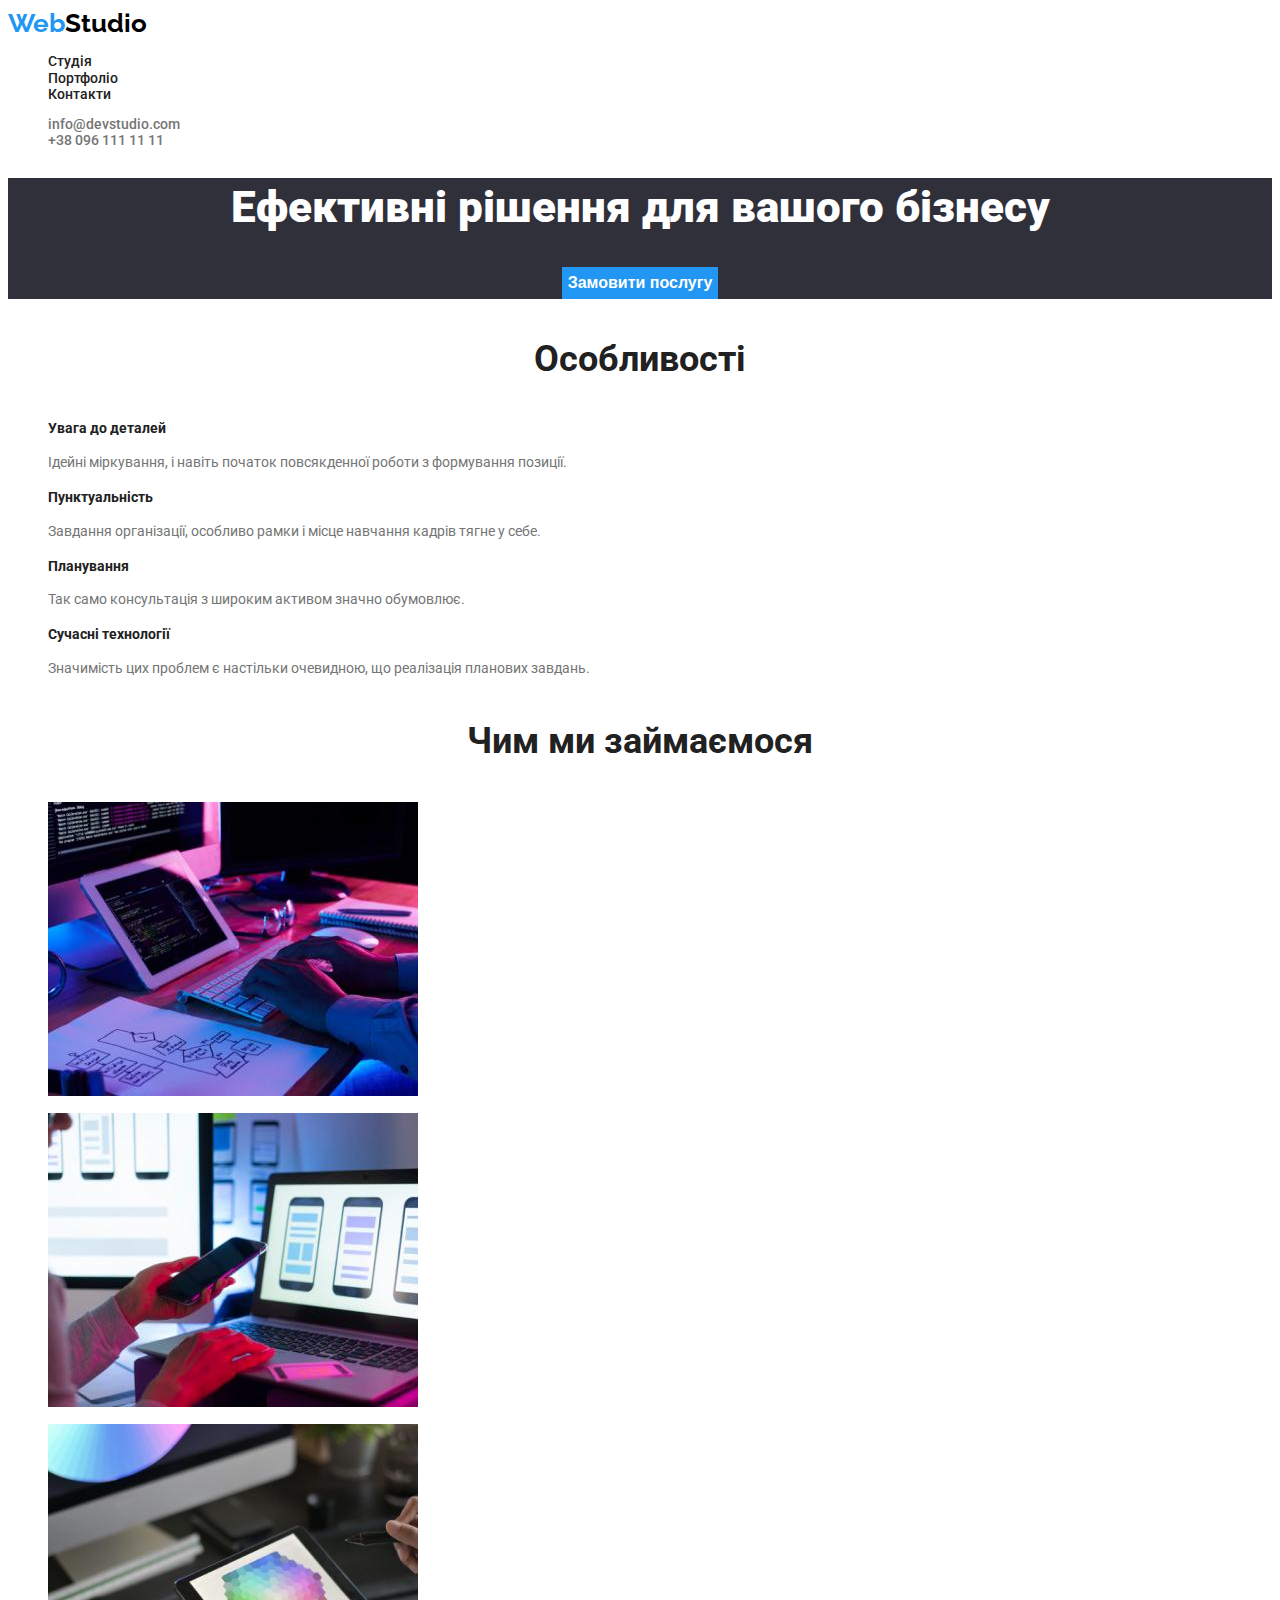
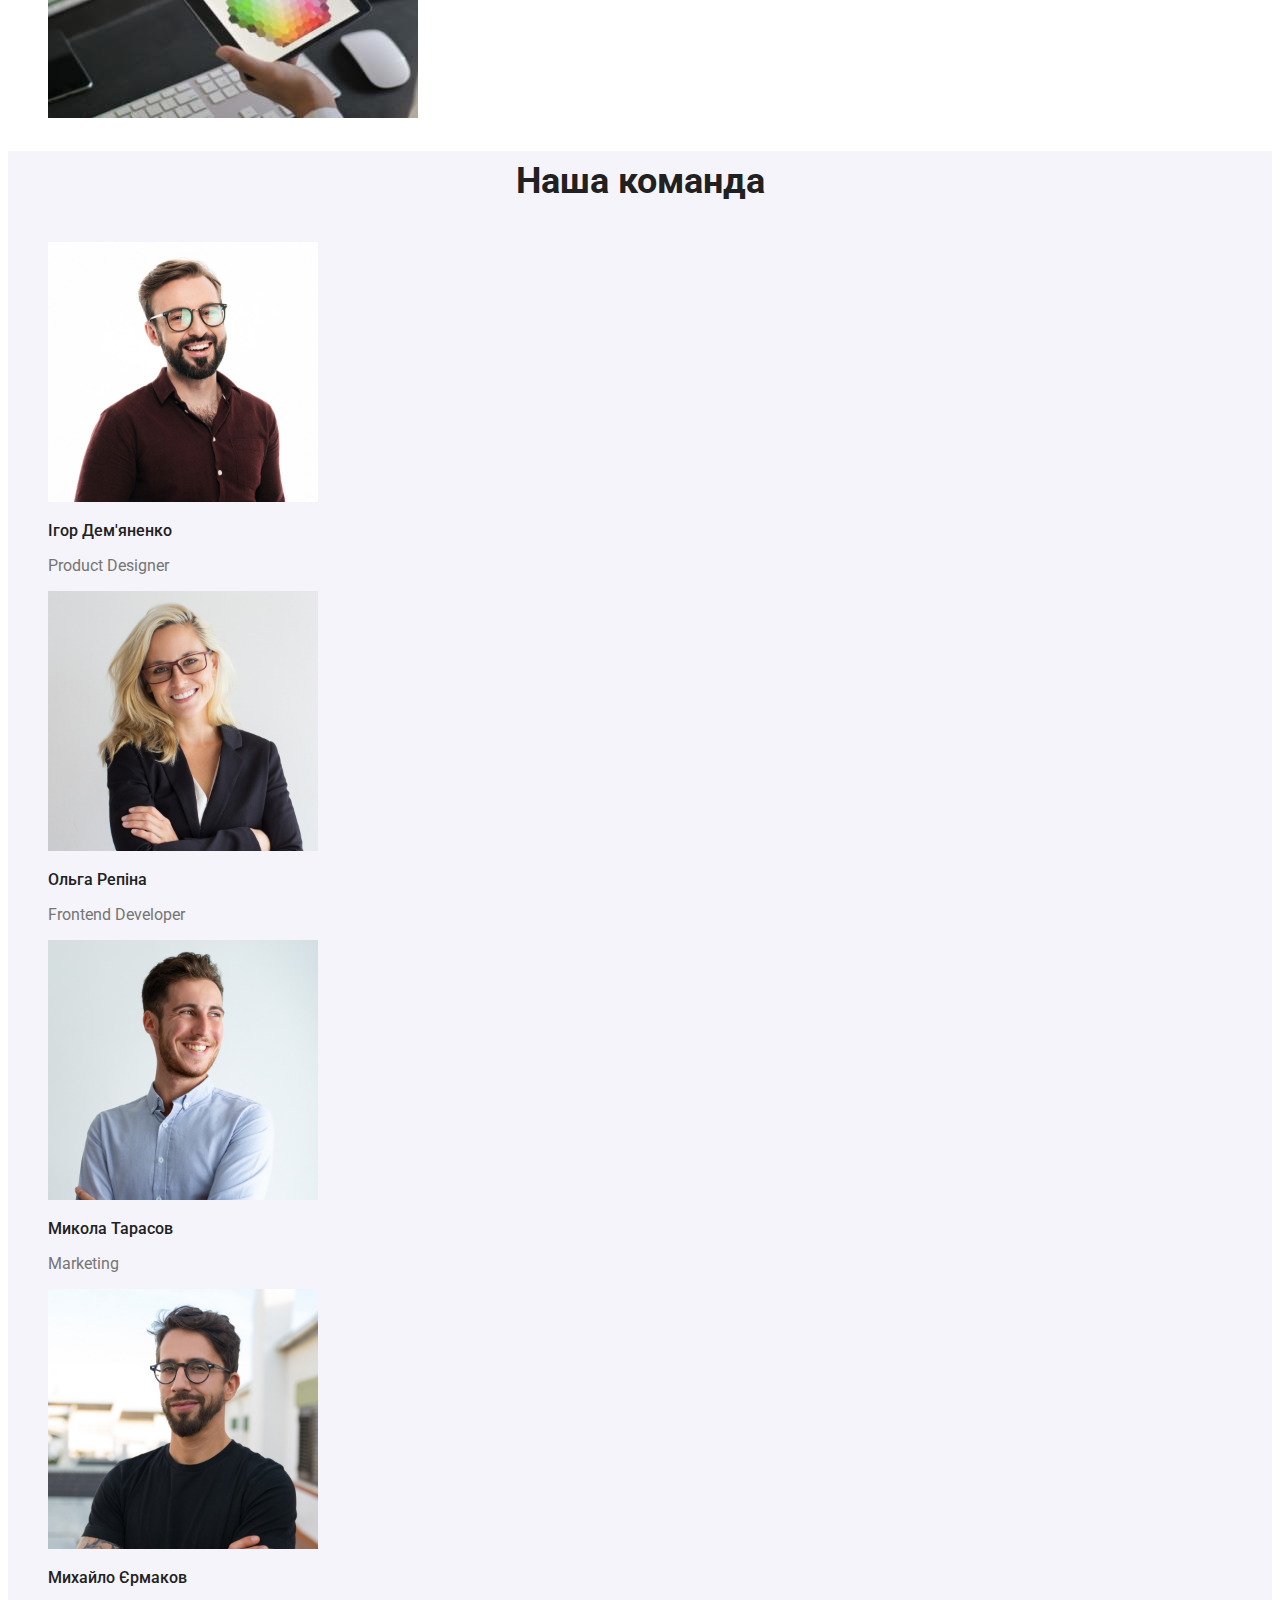
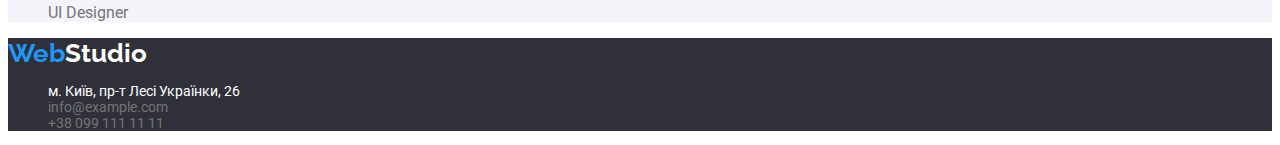
<file: index.html>
<!DOCTYPE html>
<html lang="en">

<head>
    <meta charset="UTF-8">
    <meta http-equiv="X-UA-Compatible" content="IE=edge">
    <meta name="viewport" content="width=device-width, initial-scale=1.0">
    <title>Web Studio</title>
    <link rel="preconnect" href="https://fonts.googleapis.com">
    <link rel="preconnect" href="https://fonts.gstatic.com" crossorigin>
    <link
        href="https://fonts.googleapis.com/css2?family=Montserrat:wght@400;700&family=Raleway:wght@700&family=Roboto:wght@400;500;700;900&display=swap"
        rel="stylesheet">
    <link rel="stylesheet" href="css/styles.css">

</head>

<body>
    <!--Шапка-->

    <header>
        <nav>
            <a href="./index.html" class="logo"><span>Web</span>Studio</a>
            <ul>
                <li>
                    <a href="./index.html" class="nav">Студія</a>
                </li>
                <li>
                    <a href="./portfolio.html" class="nav">Портфоліо</a>
                </li>
                <li>
                    <a href="" class="nav">Контакти</a>
                </li>
            </ul>
        </nav>

        <ul>
            <li class="contacts">
                <a href="mailto:info@devstudio.com" class="nav-contact">info@devstudio.com</a>
            </li>
            <li class="contacts">
                <a href="tel:+380961111111" class="nav-contact">+38 096 111 11 11</a>
            </li>
        </ul>
    </header>


    <main>

        <!--Банер-->
        <section class="baner">
            <h1>Ефективні рішення для вашого бізнесу</h1>
            <button type="button" class="button-baner">Замовити послугу</button>


        </section>



        <!--Особливості-->
        <section>
            <h2 class="main-title">Особливості</h2>
            <ul>
                <li>
                    <h3 class="title-features">Увага до деталей</h3>
                    <p class="text-features">Ідейні міркування, і навіть початок повсякденної роботи з формування позиції.</p>
                </li>

                <li>
                    <h3 class="title-features">Пунктуальність</h3>
                    <p class="text-features">Завдання організації, особливо рамки і місце навчання кадрів тягне у себе.</p>
                </li>
                <li>
                    <h3 class="title-features">Планування</h3>
                    <p class="text-features">Так само консультація з широким активом значно обумовлює.</p>
                </li>
                <li>
                    <h3 class="title-features">Сучасні технології</h3>
                    <p class="text-features">Значимість цих проблем є настільки очевидною, що реалізація планових завдань.</p>
                </li>
            </ul>
        </section>

        <!--Чим ми займаэмося-->
        <section>
            <h2 class="main-title">Чим ми займаємося</h2>
            <ul>
                <li>
                    <img src="./images/img1.jpg" alt="photo first" width="370">
                </li>
            </ul>

            <ul>
                <li>
                    <img src="./images/img2.jpg" alt="photo second" width="370">
                </li>
            </ul>

            <ul>
                <li>
                    <img src="./images/img3.jpg" alt="photo third" width="370">
                </li>
            </ul>
        </section>

        <!--Наша команда-->
        <section class="team">
            <h2 class="main-title">Наша команда</h2>
            <ul>

                <li>
                    <img src="./images/Ihor.jpg" alt="photo ihor" width="270">
                    <h3 class="team-title">Iгор Дем'яненко</h3>
                    <p class="team-text">Product Designer</p>
                </li>

                <li>
                    <img src="./images/Olga.jpg" alt="photo olga" width="270">
                    <h3 class="team-title">Ольга Репіна</h3>
                    <p class="team-text">Frontend Developer</p>
                </li>

                <li>
                    <img src="./images/nikolaj.jpg" alt="photo nikolaj" width="270">
                    <h3 class="team-title">Микола Тарасов</h3>
                    <p class="team-text">Marketing</p>
                </li>

                <li>
                    <img src="./images/Mykhailo.jpg" alt="photo Mykhailo" width="270">
                    <h3 class="team-title">Михайло Єрмаков</h3>
                    <p class="team-text">UI Designer</p>
                </li>
            </ul>
        </section>

    </main>


    <footer class="footer-color">
        <a href="" class="logo-footer"><span>Web</span>Studio</a>
        <address class="address-text">
            <ul>
                <li>
                    <a href="" class="footer-text">м. Київ, пр-т Лесі Українки, 26</a>
                </li>
            
                <li>
                    <a href="mailto:info@example.com" class="nav-contact">info@example.com</a>
                </li>
            
                <li>
                    <a href="tel:+380991111111" class="nav-contact">+38 099 111 11 11</a>
                </li>
            
            </ul>
        
        </address>
    </footer>

</body>

</html>
</file>
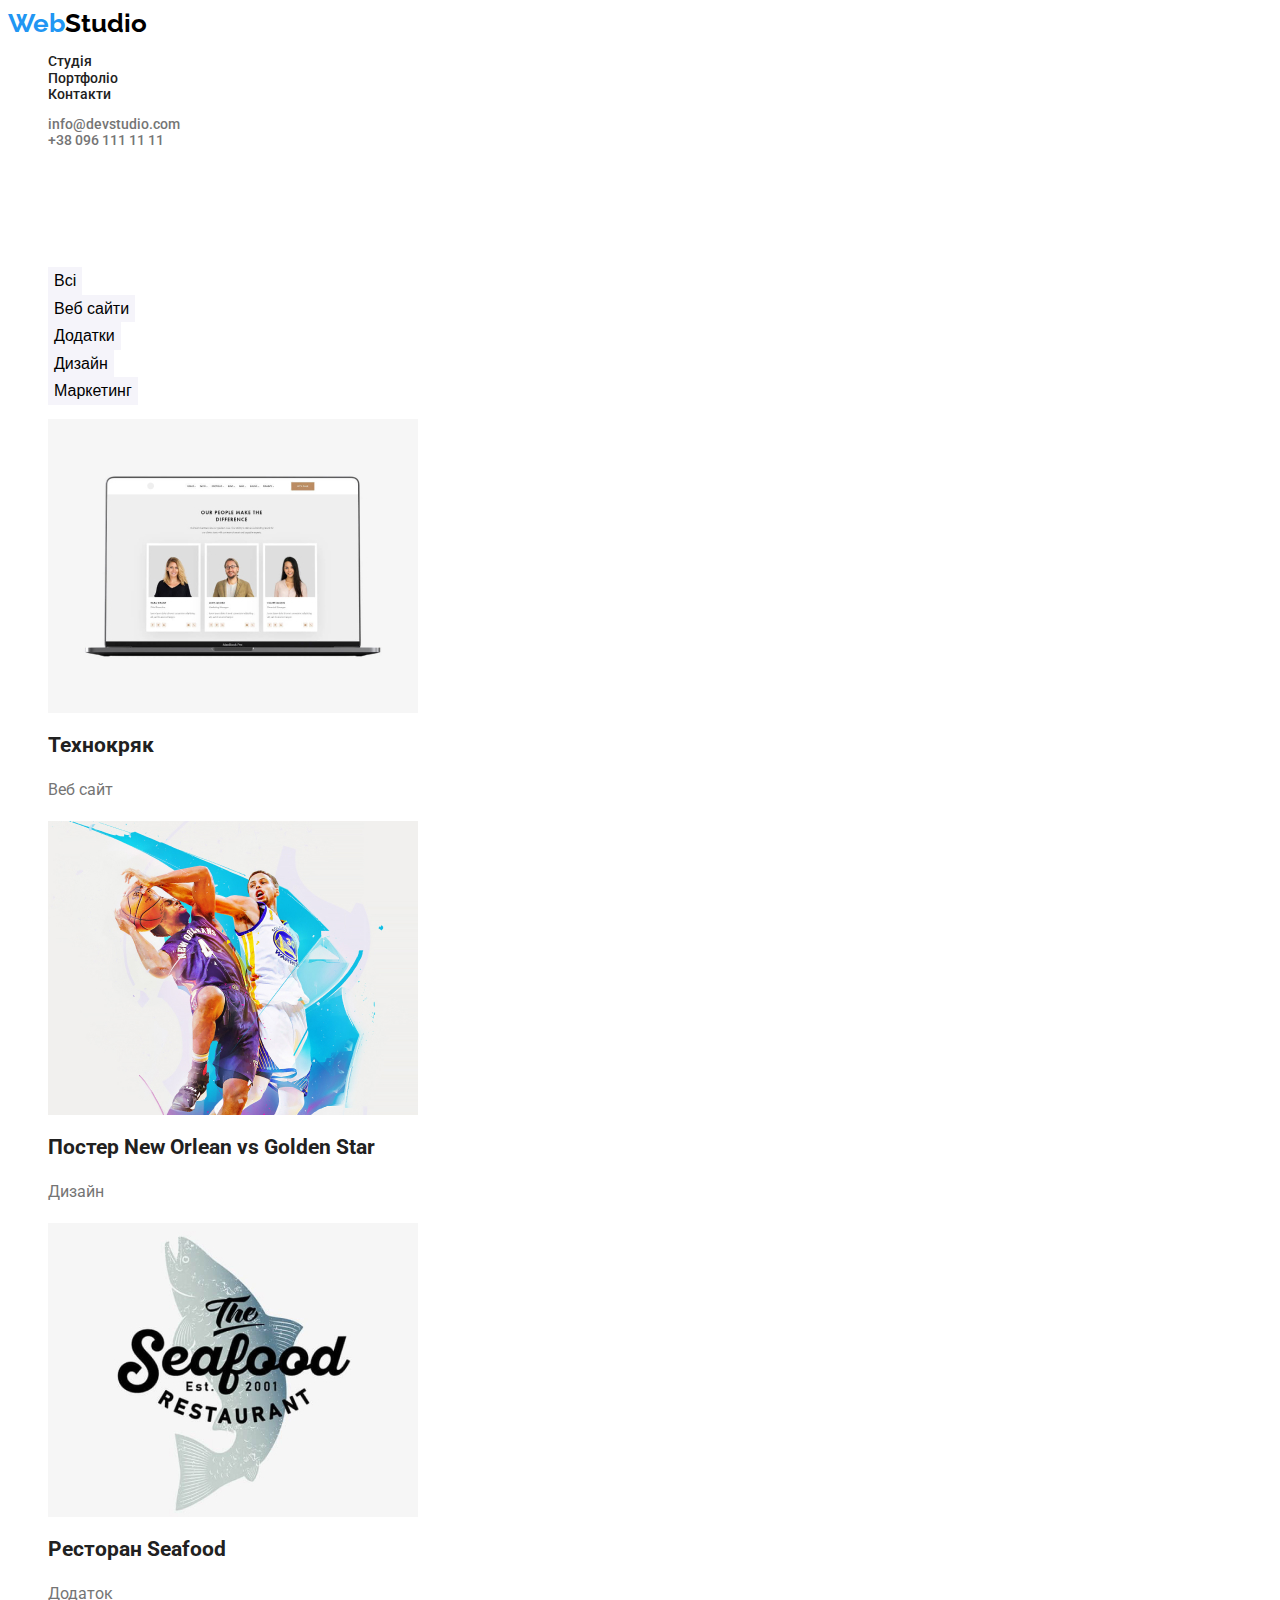
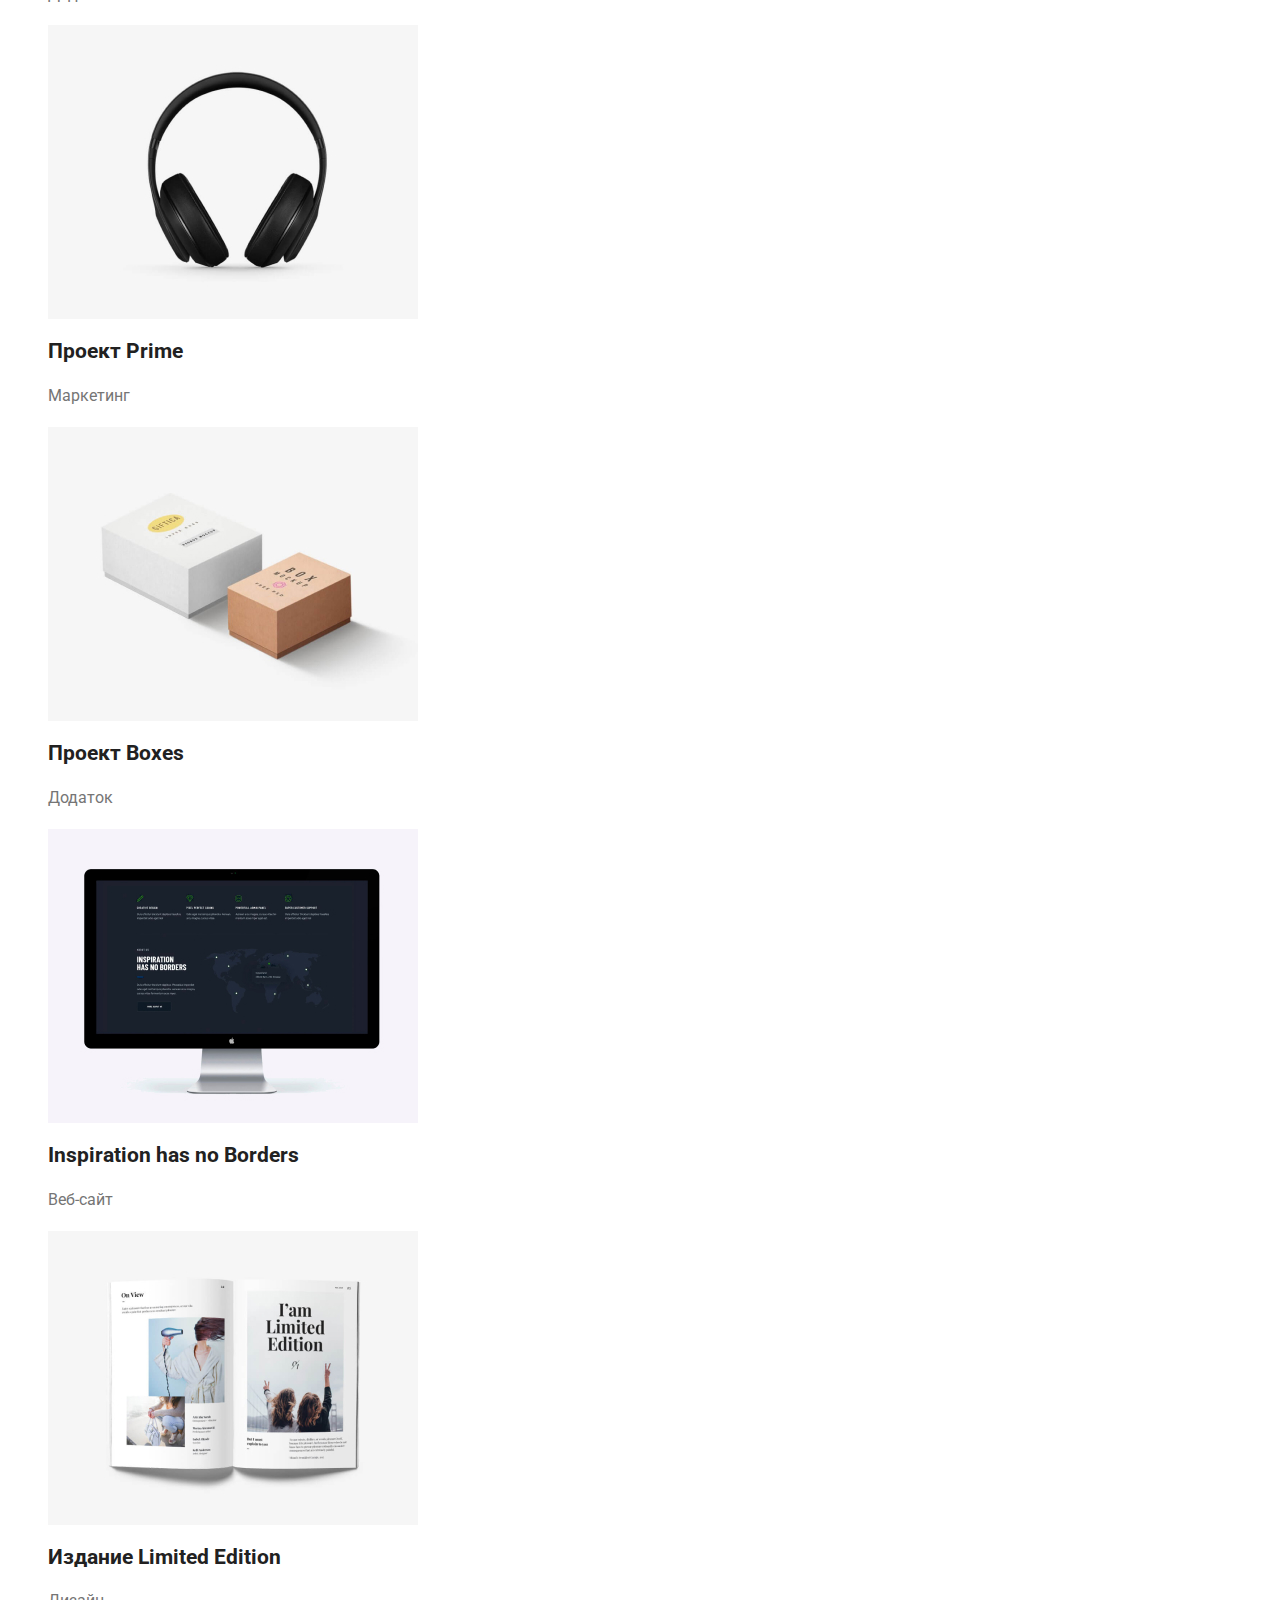
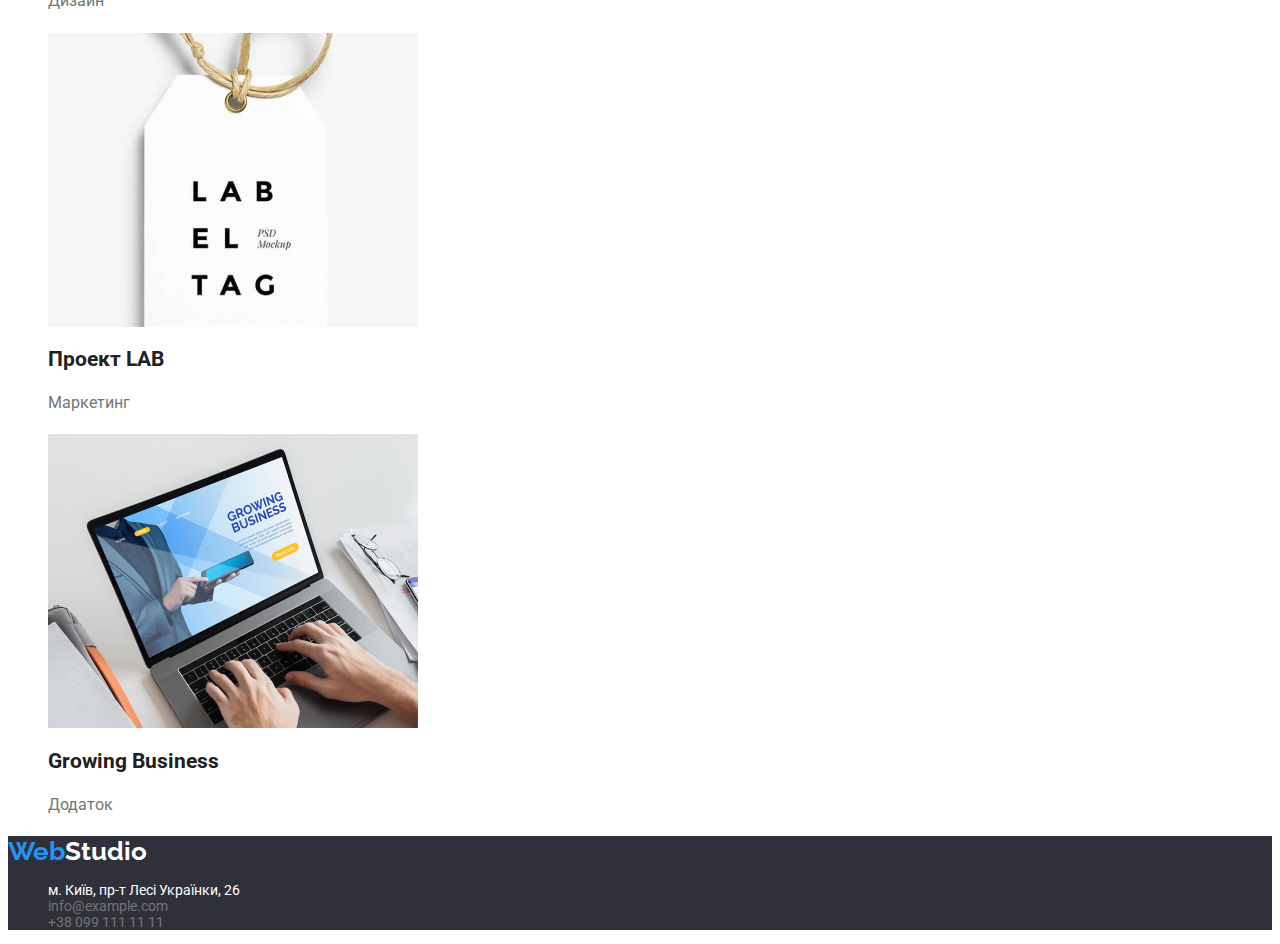
<file: portfolio.html>
<!DOCTYPE html>
<html lang="en">
<head>
    <meta charset="UTF-8">
    <meta http-equiv="X-UA-Compatible" content="IE=edge">
    <meta name="viewport" content="width=device-width, initial-scale=1.0">
    <title>Portfolio</title>
    <link rel="preconnect" href="https://fonts.googleapis.com">
    <link rel="preconnect" href="https://fonts.gstatic.com" crossorigin>
    <link
        href="https://fonts.googleapis.com/css2?family=Montserrat:wght@400;700&family=Raleway:wght@700&family=Roboto:wght@400;500;700;900&display=swap"
        rel="stylesheet">
    <link rel="stylesheet" href="./css/styles.css">
</head>
<body>

    <!--Шапка-->
    
    <header>
        <nav>
            <a href="" class="logo"><span>Web</span>Studio</a>
            <ul>
                <li>
                    <a href="./index.html" class="nav">Студія</a>
                </li>
                <li>
                    <a href="./portfolio.html" class="nav">Портфоліо</a>
                </li>
                <li>
                    <a href="" class="nav">Контакти</a>
                </li>
            </ul>
        </nav>
    
        <ul class="contacts">
            <li>
                <a href="mailto:info@devstudio.com" class="nav-contact">info@devstudio.com</a>
            </li>
            <li>
                <a href="tel:+380961111111" class="nav-contact">+38 096 111 11 11</a>
            </li>
        </ul>
    </header>



    <main>
        <h1>Проекти студії</h1>
        
        

        <section>

            <!--Filter-->
            <ul>
                <li>
                    <button type="button" class="button-filter">Всі</button>   
                </li>
                <li>
                     <button type="button" class="button-filter">Веб сайти</button>      
                </li>
                <li> 
                    <button type="button" class="button-filter">Додатки</button>  
                </li>
                <li> 
                    <button type="button" class="button-filter">Дизайн</button>  
                </li>
                <li> 
                    <button type="button" class="button-filter">Маркетинг</button>  
                </li>
            </ul>

            <!--Progect-->

            <ul>
                <li>
                    <img src="./images/Portfolio/img.jpg" alt="Progect site" width="370" height="294">
                    <h2 class="progect">Технокряк</h2>
                    <p class="progect-text">Веб сайт</p>
                </li>
                <li>
                    <img src="./images/Portfolio/img-1.jpg" alt="Progect design" width="370" height="294">
                    <h2 class="progect">Постер New Orlean vs Golden Star</h2>
                    <p class="progect-text">Дизайн</p>
                </li>
                <li>
                    <img src="./images/Portfolio/img-2.jpg" alt="Progect applicatoin" width="370" height="294">
                    <h2 class="progect">Ресторан Seafood</h2>
                    <p class="progect-text">Додаток</p>
                </li>
                <li>
                    <img src="./images/Portfolio/img-3.jpg" alt="Progect marketing" width="370" height="294">
                    <h2 class="progect">Проект Prime</h2>
                    <p class="progect-text">Маркетинг</p>
                </li>
                <li>
                    <img src="./images/Portfolio/img-4.jpg" alt="Progect applicatoin" width="370" height="294">
                    <h2 class="progect">Проект Boxes</h2>
                    <p class="progect-text">Додаток</p>
                </li>
                <li>
                    <img src="./images/Portfolio/img-5.jpg" alt="Progect site" width="370" height="294">
                    <h2 class="progect">Inspiration has no Borders</h2>
                    <p class="progect-text">Веб-сайт</p>
                </li>
                <li>
                    <img src="./images/Portfolio/img-6.jpg" alt="Progect design" width="370" height="294">
                    <h2 class="progect">Издание Limited Edition</h2>
                    <p class="progect-text">Дизайн</p>
                </li>
                <li>
                    <img src="./images/Portfolio/img-7.jpg" alt="Progect marketing" width="370" height="294">
                    <h2 class="progect">Проект LAB</h2>
                    <p class="progect-text">Маркетинг</p>
                </li>
                <li>
                    <img src="./images/Portfolio/img-8.jpg" alt="Progect applicatoin" width="370" height="294">
                    <h2 class="progect">Growing Business</h2>
                    <p class="progect-text">Додаток</p>
                </li>
            </ul>


        
        </section>
    
    
    </main>
    
    
    <footer class="footer-color">
        <a href="" class="logo-footer"><span>Web</span>Studio</a>
        <address class="address-text">
            <ul>
                <li>
                    <a href="" class="footer-text">м. Київ, пр-т Лесі Українки, 26</a>
                </li>
    
                <li>
                    <a href="mailto:info@example.com" class="nav-contact">info@example.com</a>
                </li>
    
                <li>
                    <a href="tel:+380991111111" class="nav-contact">+38 099 111 11 11</a>
                </li>
    
            </ul>
    
        </address>
    </footer>





</body>


</html>
</file>
<file: css/styles.css>
/* Основний текст #212121 */
/* Другорядний #757575 */
/* Білий #FFFFFF */
/* Акцент #2196F3 */
/* Другорядний колір #FFFFFF 60 % */
/* Logo #000000 */

:root {
    --main-color: #212121;
    --secondary-color: #757575;
    --fon-second: #FFFFFF;
    --accent: #2196F3;
    --logo-color: #000000;
   


}

/* body */

body {
    color: var(--main-color);
    font-size: 14px;
    font-family: Roboto, sans-serif;
    font-weight: 400;
}

h1 {
    color: var(--fon-second);
    font-size: 44px;
    font-weight: 900;
    line-height: 1.36;
    text-align:center
}

.main-title {
    font-weight: 700;
    font-size: 36px;
    line-height: 1.7;
    text-align: center;
}

 

ul {
    list-style: none;
}
 button {
     cursor: pointer;
 }



/* LOGO */

.logo {
    color: var(--logo-color);
    font-family: Raleway;
    font-weight: 700;
    font-size: 26px;
    line-height: 1.2;
    text-decoration-line: none;

}

span {
    color: var(--accent);
}

/* Nav */
 
.nav-contact {
    color: var(--secondary-color);
     text-decoration-line: none;   
}



.contacts {
    font-weight: 500;

}



.nav-contact:hover,
.nav-contact:focus {
    color: var(--accent);
}


.nav:hover,
.nav:focus {
    color: var(--accent);

}


.contact {
    color: #757575;
}

  .nav {
      color: var(--main-color);
      font-size: 14px;
      font-weight: 500;
      line-height: 1.17;
      text-decoration-line: none;
  }

  


 
  /* Банер */

   .baner {
       background-color: #2F303A;
   }

    .button-baner {
        color: var(--fon-second);
        background-color: var(--accent);
        font-size: 16px;
        font-weight: 700;
        line-height: 1.9;
    
        border: 0px;
        text-align: center;
        }
      
      
   .button-baner {
       margin: auto;
       display: block;
   }  


    


/* Features */

   .title-features {
    font-size: 14px;
    font-weight: 700;
    line-height: 1.2;   
}


   .text-features {
    color: var(--secondary-color);
    font-size: 14px;
    line-height: 1.7;
}

/* Team */

 .team-title {
    font-size: 16px;
    font-weight: 500;
    line-height: 1.19;
}

.team-text {
color: var(--secondary-color);  
font-size: 16px;
line-height: 1.19;

}

.team {
    background-color: #F5F4FA;
}

/* footer */

.address-text {
    font-style: normal;
    color: #FFFFFF;

}

.footer-color {
    background-color: #2F303A;
}


.footer-text{
    color: var(--fon-second);
    text-decoration-line: none;

    
}
.footer-text:hover,
.footer-text:focus {
    color: var(--accent);
}
 
 .logo-footer {
    color: #FFFFFF;
    font-family: Raleway;
    font-weight: 700;
     font-size: 26px;
    line-height: 1.2;
    text-decoration-line: none;
 }





 


/* PORTFOLIO */

.project {
    color: var(--main-color);
    font-size: 18px;
    font-weight: 700;
    line-height: 2;
}

.progect-text {
    color: var(--secondary-color);
    font-size: 16px;
    line-height: 1.88;
}

/* Filter */

.button-filter {
    font-size: 16px;
    font-weight: 500;
    line-height: 1.6;
    background-color: #F5F4FA;
    border: 0px;

}
.nav-portfolio {
    color: var(--accent);
}

.button-filter:hover,
.button-filter:focus {
    background-color: var(--accent);
    color: var(--fon-second);



}
</file>
